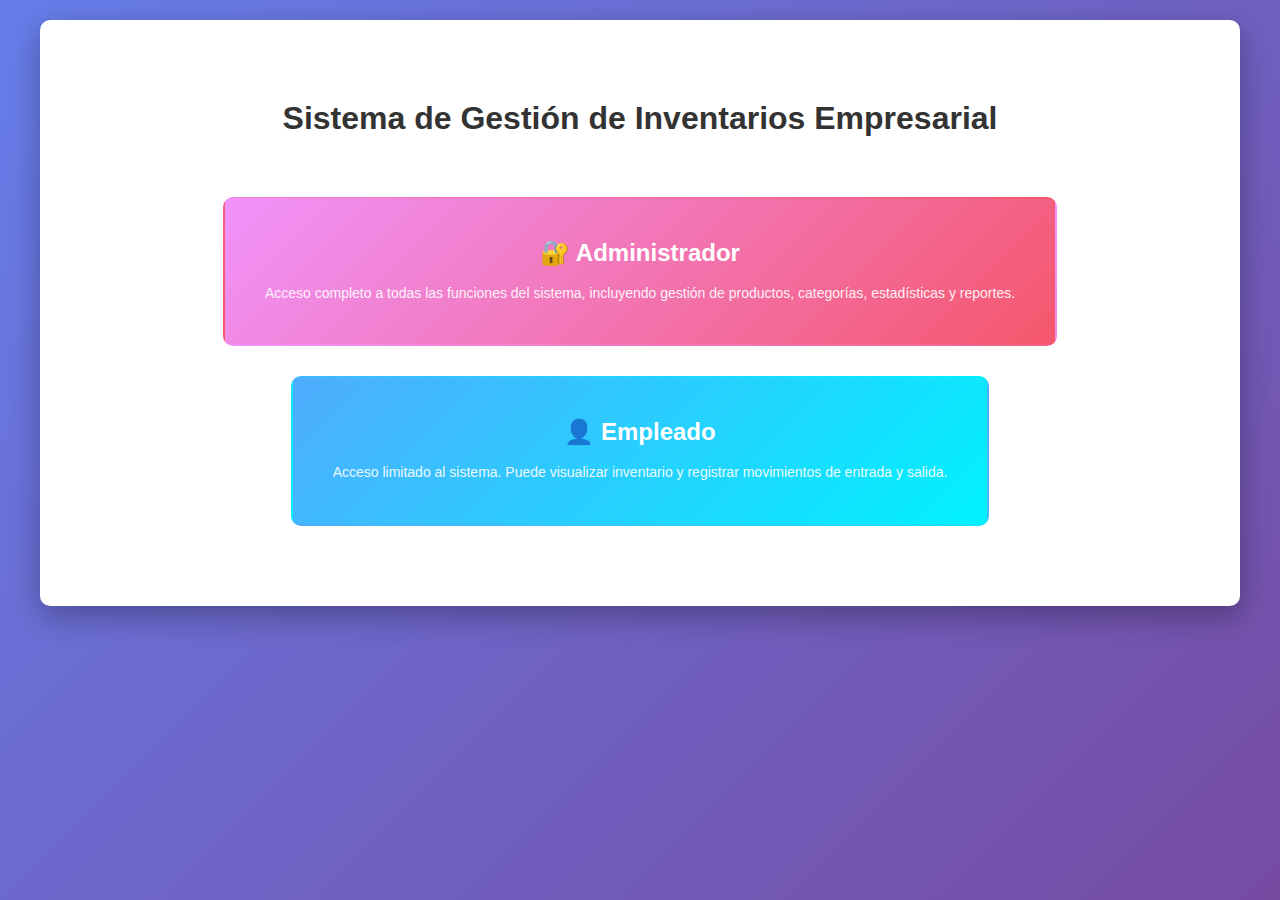
<file: Sistema de inventario con ia/index.html>
<!doctype html>
<html lang="es">
  <head>
    <meta charset="UTF-8" />
    <meta name="viewport" content="width=device-width, initial-scale=1.0" />
    <title>Sistema de Gestión de Inventarios Empresarial</title>
    <link rel="stylesheet" href="css/styles.css" />
  </head>
  <body>
    <!-- ===================== PANTALLA DE LOGIN/SELECCIÓN DE ROLES ===================== -->
    <div id="loginContainer" class="container">
      <div class="login-container">
        <h1 class="login-title">
          Sistema de Gestión de Inventarios Empresarial
        </h1>
        <div class="role-selector">
          <div class="role-card admin" onclick="initializeApp('admin')">
            <h2>🔐 Administrador</h2>
            <p>
              Acceso completo a todas las funciones del sistema, incluyendo
              gestión de productos, categorías, estadísticas y reportes.
            </p>
          </div>
          <div class="role-card empleado" onclick="initializeApp('empleado')">
            <h2>👤 Empleado</h2>
            <p>
              Acceso limitado al sistema. Puede visualizar inventario y
              registrar movimientos de entrada y salida.
            </p>
          </div>
        </div>
      </div>
    </div>

    <!-- ===================== APLICACIÓN PRINCIPAL ===================== -->
    <div id="appContainer" class="container main-content">
      <!-- HEADER -->
      <div class="header">
        <h1>📦 Sistema de Gestión de Inventarios</h1>
        <div class="header-info">
          <div class="role-display">
            <span class="label">Rol:</span>
            <span class="value" id="roleDisplay">-</span>
          </div>
          <button class="logout-btn" onclick="logout()">Cerrar Sesión</button>
        </div>
      </div>

      <!-- ALERTAS -->
      <div id="alertContainer" style="padding: 20px 30px 0 30px">
        <div id="successAlert" class="alert alert-success"></div>
        <div id="errorAlert" class="alert alert-error"></div>
        <div id="warningAlert" class="alert alert-warning"></div>
      </div>

      <!-- CONTENIDO PRINCIPAL -->
      <div style="padding: 0 30px 30px 30px">
        <!-- NAVEGACIÓN DE TABS -->
        <div class="nav-tabs" id="navTabs"></div>

        <!-- SECCIÓN: DASHBOARD -->
        <div id="dashboardSection" class="section active">
          <div class="stats-grid" id="statsGrid"></div>
          <div id="dashboardContent"></div>
        </div>

        <!-- SECCIÓN: PRODUCTOS (ADMIN) -->
        <div id="productosSection" class="section">
          <div class="form-container">
            <h2>Formulario de Productos</h2>
            <div class="form-group">
              <div class="form-field" style="flex: 2">
                <label>Nombre del Producto</label>
                <input
                  type="text"
                  id="productName"
                  placeholder="Ej: Laptop Dell"
                />
              </div>
              <div class="form-field" style="flex: 1">
                <label>Categoría</label>
                <select id="productCategory">
                  <option value="">-- Seleccionar --</option>
                </select>
              </div>
            </div>
            <div class="form-group">
              <div class="form-field">
                <label>Precio Unitario ($)</label>
                <input
                  type="number"
                  id="productPrice"
                  placeholder="0.00"
                  step="0.01"
                  min="0"
                />
              </div>
              <div class="form-field">
                <label>Stock Inicial</label>
                <input
                  type="number"
                  id="productStock"
                  placeholder="0"
                  step="1"
                  min="0"
                />
              </div>
              <button
                class="btn btn-primary"
                onclick="addProduct()"
                style="align-self: flex-end"
              >
                Agregar Producto
              </button>
            </div>
          </div>

          <h2 style="margin-bottom: 20px">Inventario de Productos</h2>
          <div class="table-container" id="productTableContainer">
            <table id="productTable">
              <thead>
                <tr>
                  <th>ID</th>
                  <th>Nombre</th>
                  <th>Categoría</th>
                  <th>Precio</th>
                  <th>Stock</th>
                  <th>Acciones</th>
                </tr>
              </thead>
              <tbody id="productTableBody"></tbody>
            </table>
          </div>
          <div id="productEmptyState" class="empty-state">
            <p>No hay productos registrados aún.</p>
          </div>
        </div>

        <!-- SECCIÓN: CATEGORÍAS (ADMIN) -->
        <div id="categoriasSection" class="section">
          <div class="form-container">
            <h2>Crear Nueva Categoría</h2>
            <div class="form-group">
              <div class="form-field" style="flex: 1">
                <label>Nombre de la Categoría</label>
                <input
                  type="text"
                  id="categoryName"
                  placeholder="Ej: Electrónica"
                />
              </div>
              <button
                class="btn btn-primary"
                onclick="addCategory()"
                style="align-self: flex-end"
              >
                Crear Categoría
              </button>
            </div>
          </div>

          <h2 style="margin-bottom: 20px">Categorías Existentes</h2>
          <div class="table-container" id="categoryTableContainer">
            <table id="categoryTable">
              <thead>
                <tr>
                  <th>ID</th>
                  <th>Nombre</th>
                  <th>Productos</th>
                  <th>Acciones</th>
                </tr>
              </thead>
              <tbody id="categoryTableBody"></tbody>
            </table>
          </div>
          <div id="categoryEmptyState" class="empty-state">
            <p>No hay categorías creadas aún.</p>
          </div>
        </div>

        <!-- SECCIÓN: MOVIMIENTOS DE INVENTARIO -->
        <div id="movimientosSection" class="section">
          <div class="form-container">
            <h2>Registrar Movimiento de Inventario</h2>
            <div class="form-group">
              <div class="form-field" style="flex: 1">
                <label>Producto</label>
                <select id="movementProduct">
                  <option value="">-- Seleccionar Producto --</option>
                </select>
              </div>
              <div class="form-field">
                <label>Tipo de Movimiento</label>
                <select id="movementType">
                  <option value="entrada">Entrada (Compra)</option>
                  <option value="salida">Salida (Venta)</option>
                </select>
              </div>
            </div>
            <div class="form-group">
              <div class="form-field">
                <label>Cantidad</label>
                <input
                  type="number"
                  id="movementQuantity"
                  placeholder="0"
                  step="1"
                  min="1"
                />
              </div>
              <button
                class="btn btn-success"
                onclick="addMovement()"
                style="align-self: flex-end"
              >
                Registrar Movimiento
              </button>
            </div>
          </div>

          <h2 style="margin-bottom: 20px">Historial de Movimientos</h2>
          <div class="table-container" id="movementTableContainer">
            <table id="movementTable">
              <thead>
                <tr>
                  <th>ID</th>
                  <th>Producto</th>
                  <th>Tipo</th>
                  <th>Cantidad</th>
                  <th>Fecha</th>
                  <th>Acciones</th>
                </tr>
              </thead>
              <tbody id="movementTableBody"></tbody>
            </table>
          </div>
          <div id="movementEmptyState" class="empty-state">
            <p>No hay movimientos registrados aún.</p>
          </div>
        </div>

        <!-- SECCIÓN: ESTADÍSTICAS (ADMIN) -->
        <div id="estadisticasSection" class="section">
          <h2 style="margin-bottom: 20px">Estadísticas del Inventario</h2>
          <div id="estadisticasContent"></div>
        </div>
      </div>
    </div>

    <!-- MODAL DE EDICIÓN DE PRODUCTO -->
    <div id="editProductModal" class="modal">
      <div class="modal-content">
        <div class="modal-header">
          <span>Editar Producto</span>
          <button class="modal-close" onclick="closeModal('editProductModal')">
            ×
          </button>
        </div>
        <div class="modal-body">
          <div class="form-field mb-20">
            <label>Nombre del Producto</label>
            <input type="text" id="editProductName" />
          </div>
          <div class="form-field mb-20">
            <label>Categoría</label>
            <select id="editProductCategory"></select>
          </div>
          <div class="form-field mb-20">
            <label>Precio Unitario ($)</label>
            <input type="number" id="editProductPrice" step="0.01" min="0" />
          </div>
          <div class="form-field mb-20">
            <label>Stock</label>
            <input type="number" id="editProductStock" step="1" min="0" />
          </div>
        </div>
        <div class="modal-footer">
          <button
            class="btn btn-secondary"
            onclick="closeModal('editProductModal')"
          >
            Cancelar
          </button>
          <button class="btn btn-primary" onclick="updateProduct()">
            Guardar Cambios
          </button>
        </div>
      </div>
    </div>

    <!-- MODAL DE CONFIRMACIÓN DE ELIMINACIÓN -->
    <div id="deleteConfirmModal" class="modal">
      <div class="modal-content" style="max-width: 350px">
        <div class="modal-header">
          <span>Confirmar Eliminación</span>
          <button
            class="modal-close"
            onclick="closeModal('deleteConfirmModal')"
          >
            ×
          </button>
        </div>
        <div class="modal-body">
          <p id="deleteMessage"></p>
        </div>
        <div class="modal-footer">
          <button
            class="btn btn-secondary"
            onclick="closeModal('deleteConfirmModal')"
          >
            Cancelar
          </button>
          <button class="btn btn-danger" onclick="confirmDelete()">
            Eliminar
          </button>
        </div>
      </div>
    </div>

    <script src="js/app.js"></script>
  </body>
</html>
</file>
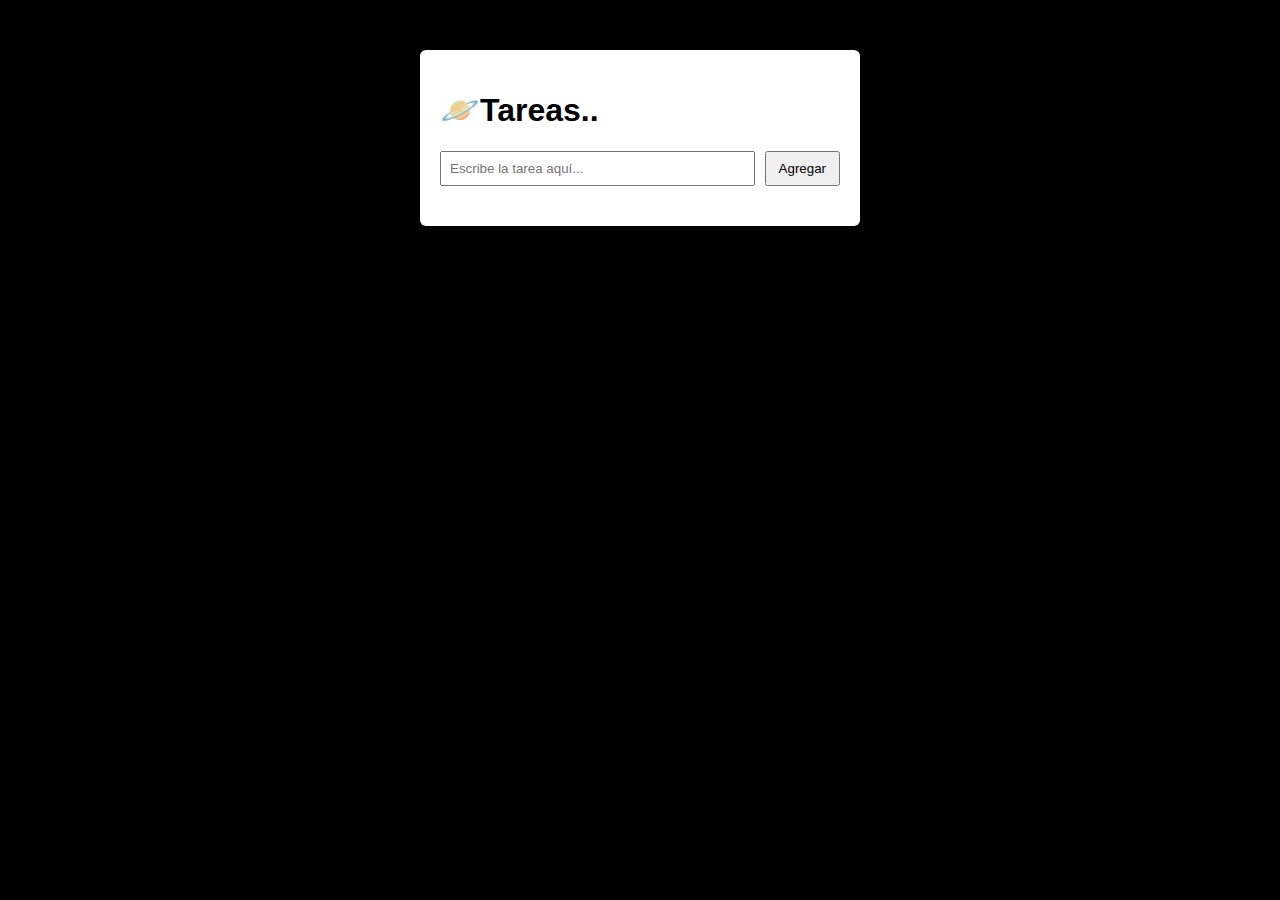
<file: Tarea/index.html>
<!DOCTYPE html>
<html lang="es">
<head>
    <meta charset="UTF-8">
    <title>Listado</title>
    <link rel="stylesheet" href="style.css">
</head>
<body>

    <div class="container">
        <h1>🪐Tareas..</h1>

        <div class="input-group">
            <input type="text" id="taskInput" placeholder="Escribe la tarea aquí...">
            <button id="addTaskBtn">Agregar</button>
        </div>

        <ul id="taskList"></ul>
    </div>

    <script src="app.js"></script>
</body>
</html>
</file>
<file: Sistema de inventario con ia/css/styles.css>
/* ===================== ESTILOS GLOBALES ===================== */
* {
  margin: 0;
  padding: 0;
  box-sizing: border-box;
}

body {
  font-family: "Segoe UI", Tahoma, Geneva, Verdana, sans-serif;
  background: linear-gradient(135deg, #667eea 0%, #764ba2 100%);
  min-height: 100vh;
  padding: 20px;
}

.container {
  max-width: 1200px;
  margin: 0 auto;
  background-color: white;
  border-radius: 10px;
  box-shadow: 0 10px 30px rgba(0, 0, 0, 0.3);
  overflow: hidden;
}

/* ===================== HEADER ===================== */
.header {
  background: linear-gradient(135deg, #667eea 0%, #764ba2 100%);
  color: white;
  padding: 30px;
  display: flex;
  justify-content: space-between;
  align-items: center;
}

.header h1 {
  font-size: 28px;
  font-weight: 600;
}

.header-info {
  display: flex;
  gap: 30px;
  align-items: center;
}

.role-display {
  font-size: 16px;
  padding: 8px 15px;
  background-color: rgba(255, 255, 255, 0.2);
  border-radius: 5px;
}

.role-display .label {
  font-weight: 600;
}

.role-display .value {
  color: #fff;
  margin-left: 5px;
}

.logout-btn {
  background-color: #ff6b6b;
  color: white;
  border: none;
  padding: 10px 20px;
  border-radius: 5px;
  cursor: pointer;
  font-size: 14px;
  font-weight: 600;
  transition: background-color 0.3s;
}

.logout-btn:hover {
  background-color: #ff5252;
}

/* ===================== SELECTOR DE ROLES (LOGIN) ===================== */
.login-container {
  display: flex;
  flex-direction: column;
  align-items: center;
  justify-content: center;
  padding: 80px 30px;
  gap: 30px;
}

.login-title {
  font-size: 32px;
  color: #333;
  margin-bottom: 30px;
  text-align: center;
}

.role-selector {
  display: flex;
  gap: 30px;
  flex-wrap: wrap;
  justify-content: center;
}

.role-card {
  background: linear-gradient(135deg, #667eea 0%, #764ba2 100%);
  color: white;
  padding: 40px;
  border-radius: 10px;
  cursor: pointer;
  text-align: center;
  transition:
    transform 0.3s,
    box-shadow 0.3s;
  min-width: 250px;
  border: 2px solid transparent;
}

.role-card:hover {
  transform: translateY(-5px);
  box-shadow: 0 15px 30px rgba(102, 126, 234, 0.4);
}

.role-card h2 {
  font-size: 24px;
  margin-bottom: 15px;
}

.role-card p {
  font-size: 14px;
  opacity: 0.9;
  line-height: 1.6;
}

.role-card.admin {
  background: linear-gradient(135deg, #f093fb 0%, #f5576c 100%);
}

.role-card.empleado {
  background: linear-gradient(135deg, #4facfe 0%, #00f2fe 100%);
}

/* ===================== CONTENIDO PRINCIPAL ===================== */
.main-content {
  padding: 30px;
  display: none;
}

.main-content.active {
  display: block;
}

/* ===================== NAVEGACIÓN DE TABS ===================== */
.nav-tabs {
  display: flex;
  gap: 10px;
  margin-bottom: 30px;
  flex-wrap: wrap;
  border-bottom: 2px solid #e0e0e0;
  padding-bottom: 0;
}

.nav-tab {
  background-color: #f5f5f5;
  border: none;
  padding: 12px 20px;
  cursor: pointer;
  border-radius: 5px 5px 0 0;
  font-size: 14px;
  font-weight: 600;
  color: #666;
  transition: all 0.3s;
  border-bottom: 3px solid transparent;
}

.nav-tab:hover {
  background-color: #efefef;
}

.nav-tab.active {
  background-color: white;
  color: #667eea;
  border-bottom: 3px solid #667eea;
}

.nav-tab.admin-only {
  color: #f5576c;
}

.nav-tab.admin-only.active {
  color: #f5576c;
  border-bottom-color: #f5576c;
}

/* ===================== SECCIONES DE CONTENIDO ===================== */
.section {
  display: none;
  animation: fadeIn 0.3s;
}

.section.active {
  display: block;
}

@keyframes fadeIn {
  from {
    opacity: 0;
  }
  to {
    opacity: 1;
  }
}

/* ===================== FORMULARIOS ===================== */
.form-container {
  background-color: #f9f9f9;
  padding: 25px;
  border-radius: 8px;
  margin-bottom: 30px;
  border: 1px solid #e0e0e0;
}

.form-container h2 {
  font-size: 20px;
  color: #333;
  margin-bottom: 20px;
  font-weight: 600;
}

.form-group {
  margin-bottom: 20px;
  display: flex;
  gap: 20px;
  flex-wrap: wrap;
  align-items: flex-end;
}

.form-field {
  display: flex;
  flex-direction: column;
  flex: 1;
  min-width: 200px;
}

.form-field label {
  font-size: 14px;
  font-weight: 600;
  color: #333;
  margin-bottom: 8px;
}

.form-field input,
.form-field select,
.form-field textarea {
  padding: 10px 12px;
  border: 1px solid #ddd;
  border-radius: 5px;
  font-size: 14px;
  font-family: inherit;
  transition: border-color 0.3s;
}

.form-field input:focus,
.form-field select:focus,
.form-field textarea:focus {
  outline: none;
  border-color: #667eea;
  box-shadow: 0 0 0 3px rgba(102, 126, 234, 0.1);
}

.form-field textarea {
  resize: vertical;
  min-height: 80px;
}

/* ===================== BOTONES ===================== */
.btn {
  padding: 10px 20px;
  border: none;
  border-radius: 5px;
  cursor: pointer;
  font-size: 14px;
  font-weight: 600;
  transition: all 0.3s;
  display: inline-flex;
  align-items: center;
  gap: 8px;
}

.btn-primary {
  background-color: #667eea;
  color: white;
}

.btn-primary:hover {
  background-color: #5568d3;
  transform: translateY(-2px);
  box-shadow: 0 5px 15px rgba(102, 126, 234, 0.3);
}

.btn-success {
  background-color: #51cf66;
  color: white;
}

.btn-success:hover {
  background-color: #40c057;
  transform: translateY(-2px);
}

.btn-danger {
  background-color: #ff6b6b;
  color: white;
}

.btn-danger:hover {
  background-color: #ff5252;
  transform: translateY(-2px);
}

.btn-warning {
  background-color: #ffa500;
  color: white;
}

.btn-warning:hover {
  background-color: #ff8c00;
  transform: translateY(-2px);
}

.btn-secondary {
  background-color: #868e96;
  color: white;
}

.btn-secondary:hover {
  background-color: #748089;
}

.btn-small {
  padding: 8px 12px;
  font-size: 12px;
}

.btn-group {
  display: flex;
  gap: 10px;
  flex-wrap: wrap;
}

/* ===================== TABLAS ===================== */
.table-container {
  overflow-x: auto;
  margin-bottom: 30px;
}

table {
  width: 100%;
  border-collapse: collapse;
  background-color: white;
  border: 1px solid #e0e0e0;
  border-radius: 8px;
  overflow: hidden;
}

table thead {
  background-color: #f5f5f5;
  border-bottom: 2px solid #ddd;
}

table th {
  padding: 15px;
  text-align: left;
  font-weight: 600;
  color: #333;
  font-size: 14px;
}

table td {
  padding: 12px 15px;
  border-bottom: 1px solid #e0e0e0;
  font-size: 14px;
  color: #555;
}

table tbody tr:hover {
  background-color: #f9f9f9;
}

table tbody tr:last-child td {
  border-bottom: none;
}

/* ===================== ALERTAS Y MENSAJES ===================== */
.alert {
  padding: 15px 20px;
  border-radius: 5px;
  margin-bottom: 20px;
  font-weight: 500;
  display: none;
}

.alert.show {
  display: block;
  animation: slideDown 0.3s;
}

@keyframes slideDown {
  from {
    transform: translateY(-10px);
    opacity: 0;
  }
  to {
    transform: translateY(0);
    opacity: 1;
  }
}

.alert-success {
  background-color: #d4edda;
  color: #155724;
  border: 1px solid #c3e6cb;
}

.alert-error {
  background-color: #f8d7da;
  color: #721c24;
  border: 1px solid #f5c6cb;
}

.alert-warning {
  background-color: #fff3cd;
  color: #856404;
  border: 1px solid #ffeeba;
}

.alert-info {
  background-color: #d1ecf1;
  color: #0c5460;
  border: 1px solid #bee5eb;
}

/* ===================== MODAL ===================== */
.modal {
  display: none;
  position: fixed;
  z-index: 1000;
  left: 0;
  top: 0;
  width: 100%;
  height: 100%;
  background-color: rgba(0, 0, 0, 0.5);
  animation: fadeIn 0.3s;
}

.modal.show {
  display: flex;
  align-items: center;
  justify-content: center;
}

.modal-content {
  background-color: white;
  padding: 30px;
  border-radius: 10px;
  max-width: 500px;
  width: 90%;
  max-height: 90vh;
  overflow-y: auto;
  box-shadow: 0 10px 40px rgba(0, 0, 0, 0.3);
}

.modal-header {
  font-size: 20px;
  font-weight: 600;
  color: #333;
  margin-bottom: 20px;
  display: flex;
  justify-content: space-between;
  align-items: center;
}

.modal-close {
  background: none;
  border: none;
  font-size: 24px;
  cursor: pointer;
  color: #999;
  transition: color 0.3s;
}

.modal-close:hover {
  color: #333;
}

.modal-body {
  margin-bottom: 20px;
}

.modal-footer {
  display: flex;
  gap: 10px;
  justify-content: flex-end;
}

/* ===================== ESTADÍSTICAS ===================== */
.stats-grid {
  display: grid;
  grid-template-columns: repeat(auto-fit, minmax(300px, 1fr));
  gap: 20px;
  margin-bottom: 30px;
}

.stat-card {
  background: linear-gradient(135deg, #667eea 0%, #764ba2 100%);
  color: white;
  padding: 25px;
  border-radius: 10px;
  box-shadow: 0 5px 15px rgba(0, 0, 0, 0.1);
}

.stat-card h3 {
  font-size: 16px;
  font-weight: 600;
  margin-bottom: 10px;
  opacity: 0.9;
}

.stat-value {
  font-size: 28px;
  font-weight: 700;
}

.stat-card.warning {
  background: linear-gradient(135deg, #f093fb 0%, #f5576c 100%);
}

.stat-card.success {
  background: linear-gradient(135deg, #4facfe 0%, #00f2fe 100%);
}

/* ===================== ESTADO VACÍO ===================== */
.empty-state {
  text-align: center;
  padding: 60px 20px;
  color: #999;
}

.empty-state p {
  font-size: 16px;
  margin-bottom: 20px;
}

/* ===================== BADGE ===================== */
.badge {
  display: inline-block;
  padding: 5px 10px;
  border-radius: 20px;
  font-size: 12px;
  font-weight: 600;
}

.badge-success {
  background-color: #d4edda;
  color: #155724;
}

.badge-danger {
  background-color: #f8d7da;
  color: #721c24;
}

.badge-warning {
  background-color: #fff3cd;
  color: #856404;
}

.badge-entrada {
  background-color: #d1ecf1;
  color: #0c5460;
}

.badge-salida {
  background-color: #f8d7da;
  color: #721c24;
}

/* ===================== RESPONSIVE ===================== */
@media (max-width: 768px) {
  .header {
    flex-direction: column;
    gap: 15px;
  }

  .header h1 {
    font-size: 24px;
  }

  .header-info {
    flex-direction: column;
    gap: 15px;
    width: 100%;
  }

  .form-group {
    flex-direction: column;
  }

  .form-field {
    min-width: unset;
  }

  .nav-tabs {
    gap: 5px;
  }

  .nav-tab {
    padding: 10px 15px;
    font-size: 12px;
  }

  .stats-grid {
    grid-template-columns: 1fr;
  }

  .role-card {
    min-width: 100%;
  }

  table {
    font-size: 12px;
  }

  table th,
  table td {
    padding: 10px;
  }
}

/* ===================== UTILIDADES ===================== */
.text-center {
  text-align: center;
}

.mt-20 {
  margin-top: 20px;
}

.mb-20 {
  margin-bottom: 20px;
}

.hidden {
  display: none !important;
}

.text-danger {
  color: #ff6b6b;
}

.text-success {
  color: #51cf66;
}

.text-warning {
  color: #ffa500;
}
</file>
<file: Tarea/style.css>
body {
    font-family: Arial, sans-serif;
    background: #000000;
}

.container {
    width: 400px;
    margin: 50px auto;
    background: white;
    padding: 20px;
    border-radius: 6px;
}

.input-group {
    display: flex;
    gap: 10px;
}

input {
    flex: 1;
    padding: 8px;
}

button {
    padding: 8px 12px;
    cursor: pointer;
}

ul {
    list-style: none;
    padding: 0;
    margin-top: 20px;
}

li {
    display: flex;
    justify-content: space-between;
    align-items: center;
    padding: 8px;
    border-bottom: 1px solid #ddd;
}

.completed span {
    text-decoration: line-through;
    color: gray;
}

.actions button {
    margin-left: 5px;
}
</file>
